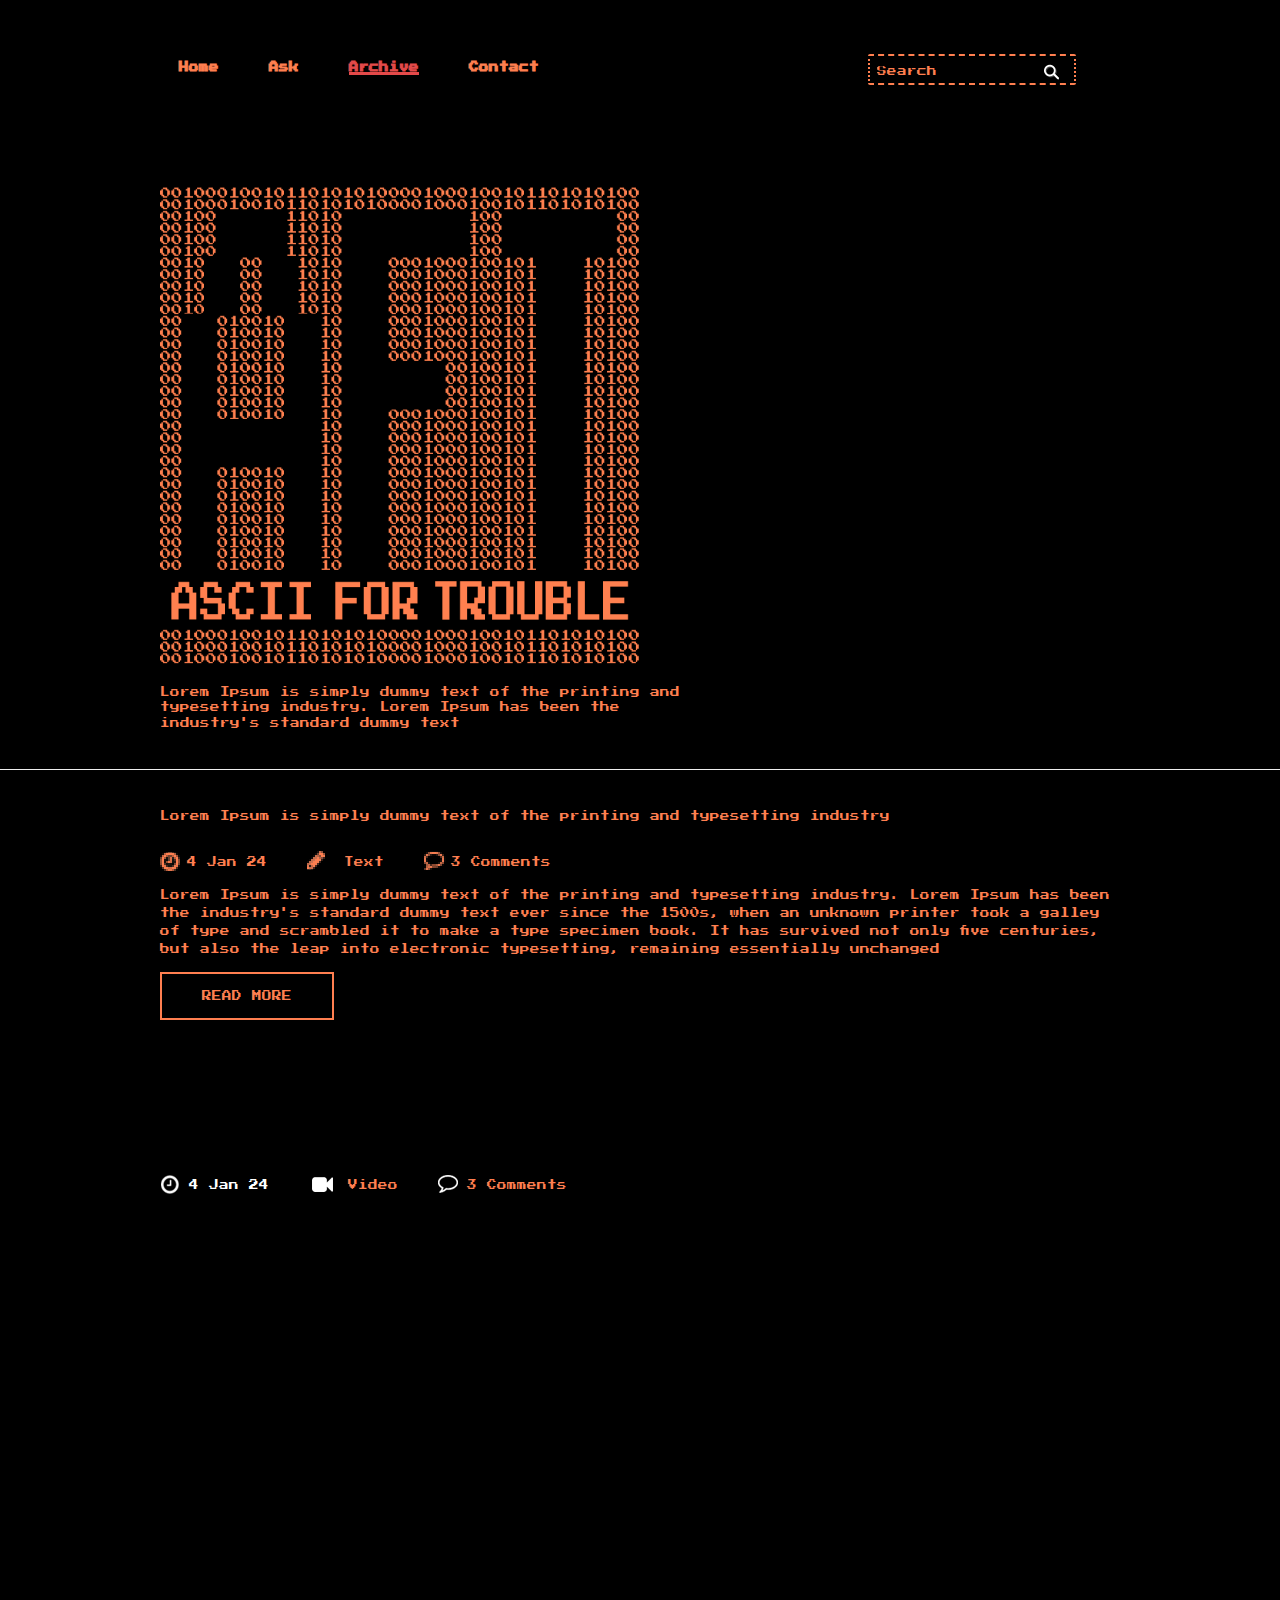
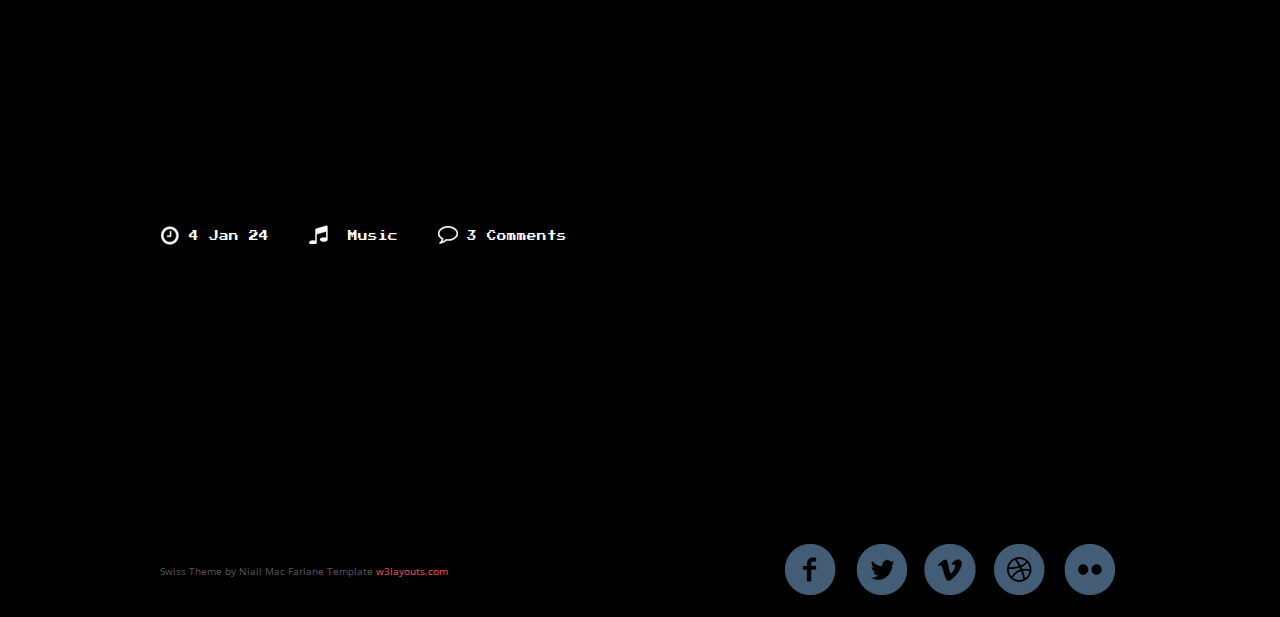
<file: archive.html>
<!--
Author: W3layouts
Author URL: http://w3layouts.com
License: Creative Commons Attribution 3.0 Unported
License URL: http://creativecommons.org/licenses/by/3.0/
-->
<!DOCTYPE HTML>
<html>
<head>
<title>The Swiss Website Template | Home :: w3layouts</title>
<link href="css/style.css" rel="stylesheet" type="text/css" media="all" />
<link href='http://fonts.googleapis.com/css?family=Open+Sans' rel='stylesheet' type='text/css'>
<meta http-equiv="Content-Type" content="text/html; charset=utf-8" />
<meta name="viewport" content="width=device-width, initial-scale=1, maximum-scale=1">
</head>
<body>
<!---start header--->
<div class="header-bg">
<div class="wrap">
<div class="header">
    <div class="nav">
        <ul>
            <li class="a"><a href="index.html">Home</a> </li>
            <li><a href="ask.html">Ask</a></li>
            <li><a class="active" href="archive.html">Archive</a>  </li>
            <li><a href="contact.html">Contact</a> </li>
            
        </ul>
     </div>
     <div class="search">   
        <input type="text" name="s" class="textbox" value="Search" onfocus="this.value = '';" onblur="if (this.value == '') {this.value = 'Search';}">
        <input type="submit" value="Subscribe" id="submit" name="submit">
        <div id="response"> </div>
     </div>
    <div class="clear"> </div>
</div>
</div>
</div>
<!---end_header--->
<div class="wrap">
  <div class="logo">
      <a href="index.html"><img src="images/logo.png" alt=""></a>
    </div>
  <div class="grid">
        <p>Lorem Ipsum is simply dummy text of the printing and typesetting industry. Lorem Ipsum has been the industry's standard dummy text</p>
  </div>          
    <div class="clear"> </div>
    </div>
     <!--start-grids-->
      <div class="top-bg1">
      <div class="wrap">
        <div class="top-cont">
              <h2>Lorem Ipsum is simply dummy text of the printing and typesetting industry</h2>
             <div class="f_nav1">
            <ul>
              <li ><p> <i class="icon1"> </i><span>4 Jan 24</span></p></li>
              <li ><a href="#"> <i class="icon2"> </i> <span>Text</span></a></li>
                <li ><a href="#"> <i class="icon3"> </i><span>3 Comments</span></a></li>
            </ul>
            <div class="clear"></div>
           </div>         
              <p>Lorem Ipsum is simply dummy text of the printing and typesetting industry. Lorem Ipsum has been the industry's standard dummy text ever since the 1500s, when an unknown printer took a galley of type and scrambled it to make a type specimen book. It has survived not only five centuries, but also the leap into electronic typesetting, remaining essentially unchanged</p>
            <h6><a href="#">READ MORE</a></h6>
        </div>
     </div>
    </div>
     
     <div class="bottom-bg"> 
     <div class="wrap">
       <div class="bottom-cont">
            <div class="f_nav3">
            <ul>
              <li ><p> <i class="icon1"> </i><span>4 Jan 24</span></p></li>
              <li ><a href="#"> <i class="icon2"> </i> <span>Video</span></a></li>
                <li ><a href="#"> <i class="icon3"> </i><span>3 Comments</span></a></li>
            </ul>
            <div class="clear"></div>
           </div> 
             <iframe src="//player.vimeo.com/video/83907617?title=0&amp;byline=0&amp;portrait=0&amp;badge=0" width="950" height="475" frameborder="0" webkitallowfullscreen mozallowfullscreen allowfullscreen></iframe>
       </div>
    </div>
    </div>
     <div class="footer-middle-bg">
     <div class="wrap">
        <div class="footer-middle">
          <div class="f_nav5">
            <ul>
              <li ><p> <i class="icon1"> </i><span>4 Jan 24</span></p></li>
              <li ><a href="#"> <i class="icon2"> </i> <span>Music</span></a></li>
                <li ><a href="#"> <i class="icon3"> </i><span>3 Comments</span></a></li>
            </ul>
            <div class="clear"></div>
           </div> 
          <iframe src="//player.vimeo.com/video/24894937" width="950" height="180" frameborder="0" webkitallowfullscreen mozallowfullscreen allowfullscreen></iframe>
      </div>
    </div>
    </div>
    <!--footer-bottom-->
<div class="footer-bottom">
    <div class="wrap">
        <div class="copy-right">
			<p>Swiss Theme by Niall Mac Farlane Template <a href="http://w3layouts.com/">  w3layouts.com</a></p>
		</div>
	   <div class="social-icons">
	            <ul>
		            <li class="icon1"><a href="#" target="_blank"> </a></li>
		            <li class="icon2"><a href="#" target="_blank"> </a></li>
		            <li class="icon3"><a href="#" target="_blank"> </a></li>
		            <li class="icon4"><a href="#" target="_blank"> </a></li>
		            <li class="icon5"><a href="#" target="_blank"> </a></li>
		            <div class="clear"></div>
	         	</ul>
	    </div>
   </div>
      <div class="clear"> </div>
</div>
</body>
</html>
</file>
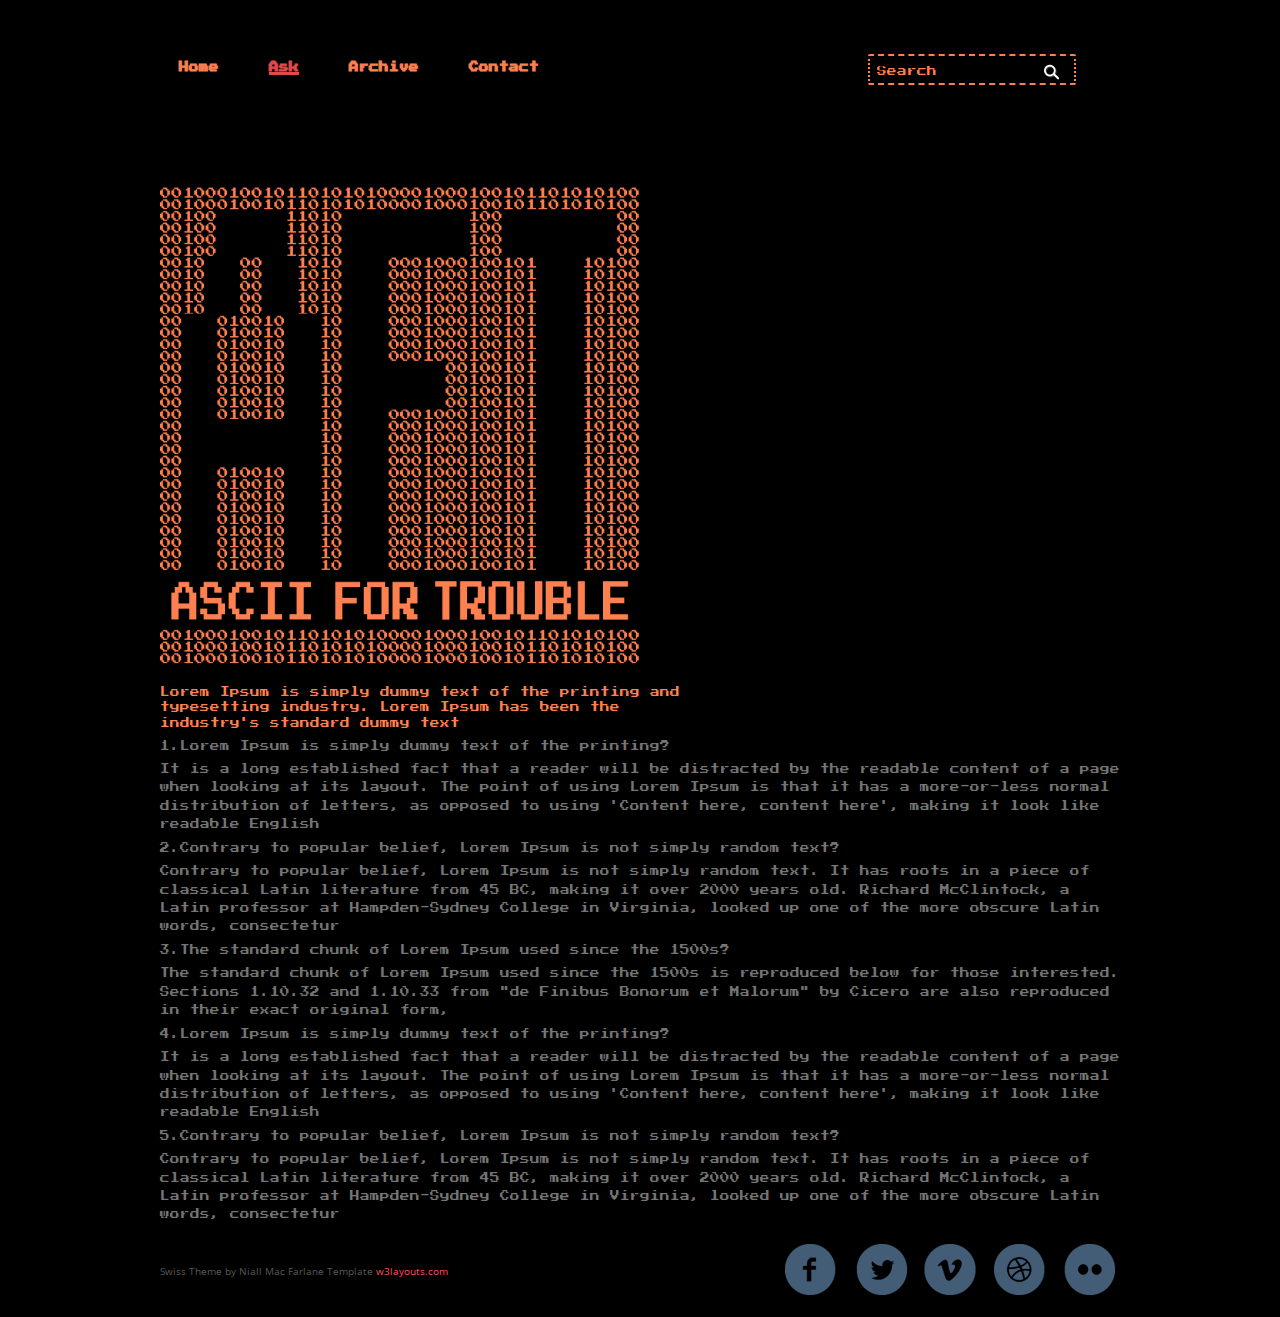
<file: ask.html>
<!--
Author: W3layouts
Author URL: http://w3layouts.com
License: Creative Commons Attribution 3.0 Unported
License URL: http://creativecommons.org/licenses/by/3.0/
-->
<!DOCTYPE HTML>
<html>
<head>
<title>The Swiss Website Template | Home :: w3layouts</title>
<link href="css/style.css" rel="stylesheet" type="text/css" media="all" />
<link href='http://fonts.googleapis.com/css?family=Open+Sans' rel='stylesheet' type='text/css'>
<meta http-equiv="Content-Type" content="text/html; charset=utf-8" />
<meta name="viewport" content="width=device-width, initial-scale=1, maximum-scale=1">
</head>
<body>
<!---start header--->
<div class="header-bg">
<div class="wrap">
<div class="header">
		<div class="nav">
				<ul>
						<li class="a"><a href="index.html">Home</a> </li>
						<li><a class="active" href="ask.html">Ask</a></li>
						<li><a href="archive.html">Archive</a>  </li>
						<li><a href="contact.html">Contact</a> </li>
						
				</ul>
		 </div>
		 <div class="search">	  
				<input type="text" name="s" class="textbox" value="Search" onfocus="this.value = '';" onblur="if (this.value == '') {this.value = 'Search';}">
				<input type="submit" value="Subscribe" id="submit" name="submit">
				<div id="response"> </div>
		 </div>
		<div class="clear"> </div>
</div>
</div>
</div>
<!---end_header--->
<div class="wrap">
	<div class="logo">
      <a href="index.html"><img src="images/logo.png" alt=""></a>
    </div>
	<div class="grid">
        <p>Lorem Ipsum is simply dummy text of the printing and typesetting industry. Lorem Ipsum has been the industry's standard dummy text</p>
	</div>	        
	  <div class="clear"> </div>
	  </div>
 	   <!--start-grids-->
 	   <div class="wrap">
	 	   <div class="ask">
		 	   <h2>1.Lorem Ipsum is simply dummy text of the printing?</h2>
		 	   <p>It is a long established fact that a reader will be distracted by the readable content of a page when looking at its layout. The point of using Lorem Ipsum is that it has a more-or-less normal distribution of letters, as opposed to using 'Content here, content here', making it look like readable English</p>
		 	  <h2>2.Contrary to popular belief, Lorem Ipsum is not simply random text?</h2>
		 	   <p>Contrary to popular belief, Lorem Ipsum is not simply random text. It has roots in a piece of classical Latin literature from 45 BC, making it over 2000 years old. Richard McClintock, a Latin professor at Hampden-Sydney College in Virginia, looked up one of the more obscure Latin words, consectetur</p>
		 	  <h2>3.The standard chunk of Lorem Ipsum used since the 1500s?</h2>
		 	   <p>The standard chunk of Lorem Ipsum used since the 1500s is reproduced below for those interested. Sections 1.10.32 and 1.10.33 from "de Finibus Bonorum et Malorum" by Cicero are also reproduced in their exact original form,</p>
	 		  <h2>4.Lorem Ipsum is simply dummy text of the printing?</h2>
		 	   <p>It is a long established fact that a reader will be distracted by the readable content of a page when looking at its layout. The point of using Lorem Ipsum is that it has a more-or-less normal distribution of letters, as opposed to using 'Content here, content here', making it look like readable English</p>
		 	  <h2>5.Contrary to popular belief, Lorem Ipsum is not simply random text?</h2>
		 	   <p>Contrary to popular belief, Lorem Ipsum is not simply random text. It has roots in a piece of classical Latin literature from 45 BC, making it over 2000 years old. Richard McClintock, a Latin professor at Hampden-Sydney College in Virginia, looked up one of the more obscure Latin words, consectetur</p>
	 	  </div>
 	   </div>
 <!--footer-bottom-->	  
<div class="footer-bottom">
	  <div class="wrap">
	    <div class="copy-right">
			<p>Swiss Theme by Niall Mac Farlane Template <a href="http://w3layouts.com/">  w3layouts.com</a></p>
	    </div> 
	    <div class="social-icons">
	   		  	<ul>
		 			  <li class="icon1"><a href="#" target="_blank"> </a></li>
				      <li class="icon2"><a href="#" target="_blank"> </a></li>
				      <li class="icon3"><a href="#" target="_blank"> </a></li>
				      <li class="icon4"><a href="#" target="_blank"> </a></li>
				      <li class="icon5"><a href="#" target="_blank"> </a></li>
				      <div class="clear"></div>
		     	</ul>
		</div>
      		</div>
      		  <div class="clear"> </div>
</div>
</body>
</html>
</file>
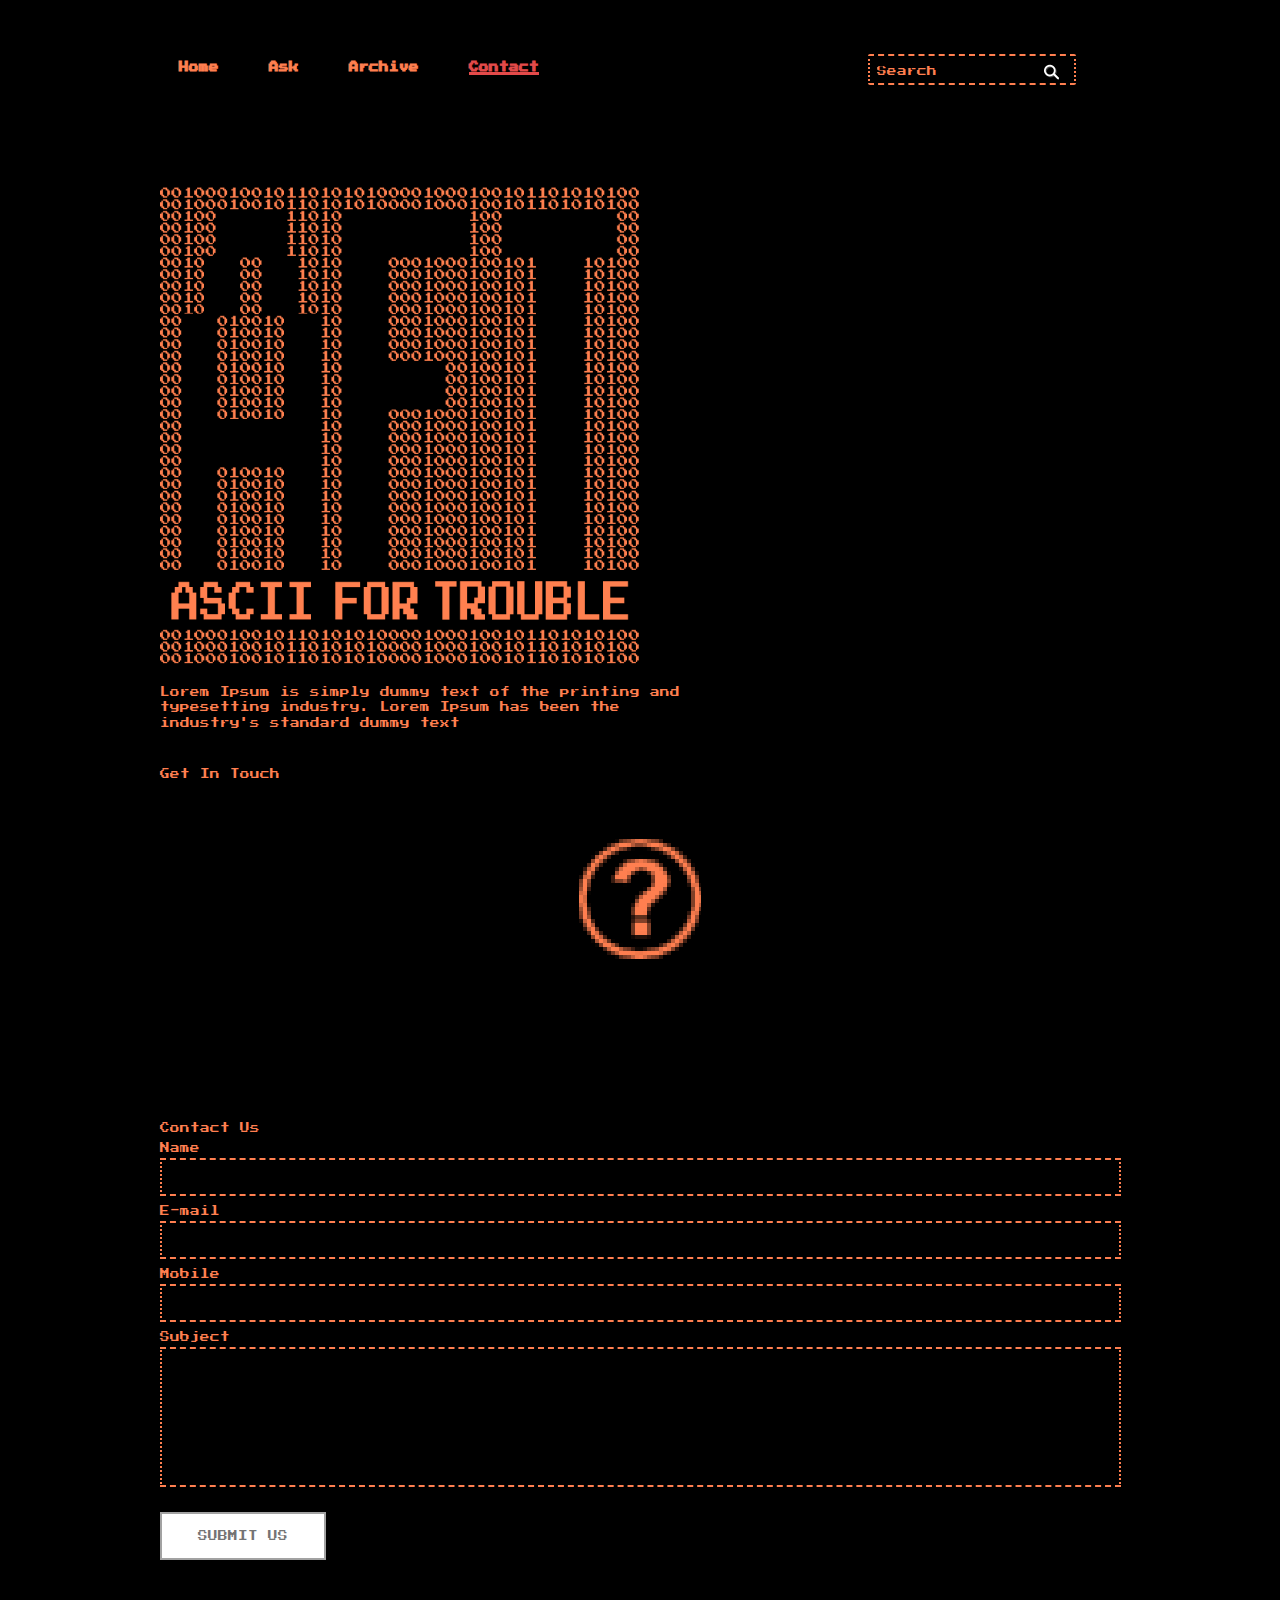
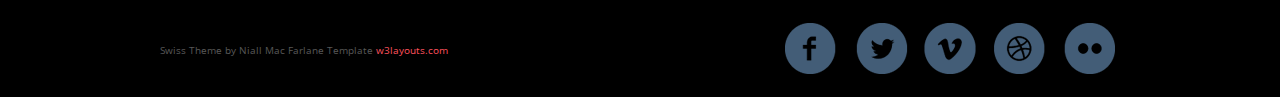
<file: contact.html>
<!--
Author: W3layouts
Author URL: http://w3layouts.com
License: Creative Commons Attribution 3.0 Unported
License URL: http://creativecommons.org/licenses/by/3.0/
-->
<!DOCTYPE HTML>
<html>
<head>
<title>ascii for trouble | Contact</title>
<link href="css/style.css" rel="stylesheet" type="text/css" media="all" />
<link href='http://fonts.googleapis.com/css?family=Open+Sans' rel='stylesheet' type='text/css'>
<meta http-equiv="Content-Type" content="text/html; charset=utf-8" />
<meta name="viewport" content="width=device-width, initial-scale=1, maximum-scale=1">
</head>
<body>
<!---start header--->
<div class="header-bg">
<div class="wrap">
<div class="header">
    <div class="nav">
        <ul>
            <li class="a"><a href="index.html">Home</a> </li>
            <li><a href="ask.html">Ask</a></li>
            <li><a href="archive.html">Archive</a>  </li>
            <li><a class="active" href="contact.html">Contact</a> </li>
            
        </ul>
     </div>
     <div class="search">   
       <input type="text" name="s" class="textbox" value="Search" onfocus="this.value = '';" onblur="if (this.value == '') {this.value = 'Search';}">
        <input type="submit" value="Subscribe" id="submit" name="submit">
        <div id="response"> </div>
     </div>
    <div class="clear"> </div>
</div>
</div>
</div>
<!---end_header--->
<div class="wrap">
    <div class="logo">
        <a href="index.html"><img src="images/logo.png" alt=""></a>
    </div>
    <div class="grid">
        <p>Lorem Ipsum is simply dummy text of the printing and typesetting industry. Lorem Ipsum has been the industry's standard dummy text</p>
    </div>          
    <div class="clear"> </div>
</div>
    <!--main-->
   <div class="main_bg">
<div class="wrap">
<div class="main">
	<div class="contact">				
		<div class="contact_info">
			<h2 class="style">get in touch</h2>
                <div class="map">
                    <img src="images/where.png" style="position: absolute; margin: auto; left: 0; right: 0;">
                        <iframe width="100%" height="300" frameborder="0" scrolling="no" marginheight="0" marginwidth="0" src="https://www.google.com/maps/embed?pb=!1m10!1m8!1m3!1d26608478.796035457!2d-103.42767329728416!3d35.50167386239598!3m2!1i1024!2i768!4f13.1!5e0!3m2!1sen!2sus!4v1523554700879?key=AIzaSyARKv0dRe2zKa5zReUG-tJkkZeZz3SL0Xk" width="600" height="300" frameborder="0" allowfullscreen></iframe>
                    </img>
                   
                </div>
        </div>
            <div class="contact-form">
                <div class="content">
                    <h2 class="style">Contact Us</h2>
                </div>
					<form method="post" action="contact-post.html">
                        <div>
						    <span><label>Name</label></span>
						    <span><input name="userName" type="text" class="textbox"></span>
						</div>
						<div>
                            <span><label>E-mail</label></span>
						    <span><input name="userEmail" type="text" class="textbox"></span>
						</div>
						<div>
						     	<span><label>Mobile</label></span>
						    	<span><input name="userPhone" type="text" class="textbox"></span>
						    </div>
						    <div>
						    	<span><label>Subject</label></span>
						    	<span><textarea name="userMsg"> </textarea></span>
						    </div>
						   <div>
						   		<span><input type="submit" class="" value="Submit us"></span>
						  </div>
					    </form>
				    </div>
  				<div class="clear"> </div>		
			  </div>
		</div>
    </div>
</div>
   <!--footer-->
<div class="footer-bottom">
    <div class="wrap">
       <div class="copy-right">
			<p>Swiss Theme by Niall Mac Farlane Template <a href="http://w3layouts.com/">  w3layouts.com</a></p>
	   </div> 
	   <div class="social-icons">
	            <ul>
		            <li class="icon1"><a href="#" target="_blank"> </a></li>
		            <li class="icon2"><a href="#" target="_blank"> </a></li>
		            <li class="icon3"><a href="#" target="_blank"> </a></li>
		            <li class="icon4"><a href="#" target="_blank"> </a></li>
		            <li class="icon5"><a href="#" target="_blank"> </a></li>
		            <div class="clear"></div>
	         	</ul>
	    </div>
          </div>
            <div class="clear"> </div>
</div>
</body>
</html>
</file>
<file: css/style.css>
/*
Author: W3layout
Author URL: http://w3layouts.com
License: Creative Commons Attribution 3.0 Unported
License URL: http://creativecommons.org/licenses/by/3.0/
*/
 /* reset */
@font-face {
    font-family: PressStart2P;
    src: url(./fonts/PressStart2P-Regular.ttf);
} 
 
html,body,div,span,applet,object,iframe,h1,h2,h3,h4,h5,h6,p,blockquote,pre,a,abbr,acronym,address,big,cite,code,del,dfn,em,img,ins,kbd,q,s,samp,small,strike,strong,sub,sup,tt,var,b,u,i,dl,dt,dd,ol,nav ul,nav li,fieldset,form,label,legend,table,caption,tbody,tfoot,thead,tr,th,td,article,aside,canvas,details,embed,figure,figcaption,footer,header,hgroup,menu,nav,output,ruby,section,summary,time,mark,audio,video{margin:0;padding:0;border:0;font-size:100%;font:inherit;vertical-align:baseline;}
article, aside, details, figcaption, figure,footer, header, hgroup, menu, nav, section {display: block;}
ol,ul{list-style:none;margin:0;padding:0;}
blockquote,q{quotes:none;}
blockquote:before,blockquote:after,q:before,q:after{content:'';content:none;}
table{border-collapse:collapse;border-spacing:0;}
/* start editing from here */
a{text-decoration:none;}
.txt-rt{text-align:right;}/* text align right */
.txt-lt{text-align:left;}/* text align left */
.txt-center{text-align:center;}/* text align center */
.float-rt{float:right;}/* float right */
.float-lt{float:left;}/* float left */
.clear{clear:both;}/* clear float */
.pos-relative{position:relative;}/* Position Relative */
.pos-absolute{position:absolute;}/* Position Absolute */
.vertical-base{	vertical-align:baseline;}/* vertical align baseline */
.vertical-top{	vertical-align:top;}/* vertical align top */
.underline{	padding-bottom:5px;	border-bottom: 1px solid #E44A4A; margin:0 0 20px 0;}/* Add 5px bottom padding and a underline */
nav.vertical ul li{	display:block;}/* vertical menu */
nav.horizontal ul li{	display: inline-block;}/* horizontal menu */
img{
    max-width:50%;
}
/*end reset*/
body{
	font-family: 'PressStart2P';
	font-size:60%;
    background: #000000;
}
.wrap{
	width: 60%;
	margin: 0 auto;
    background: #000000;
}
.header-bg{
	background:#000000;
/* 	border-top:10px solid #E44A4A; */
}
.header{
	padding: 2%;
}
/*---start-nav---*/
.nav{
	float: left;
}
.nav ul li
{
	float:left;
	padding: 43px 25px;
}
.nav ul li.a
{
	float:left;
	padding: 43px 25px 43px 0px;
}
.nav ul li a
{
	font-size: 1em;
	color: #FF7F50;
	-webkit-text-stroke:1px;
	display: block;
	-webkit-transition: 0.5s linear;
	-moz-transition: 0.5s linear;
	-ms-transition: 0.5s linear;
	-o-transition: 0.5s linear;
	transition: 0.5s linear;
}
.nav ul li a:hover
{
	color:#717171;
}
.nav ul li a.active{
	border-bottom: 3px solid #E44A4A;	
	color:#E44A4A;
}
/*---end_nav---*/
.search {
	background: #000000;
	border: 2px #FF7F50;
    border-style: dashed dotted dashed dotted;
	/* position: relative; */
	float: right;
	border-radius: 2px;
	-webkit-border-radius: 2px;
	-moz-border-radius: 2px;
	-o-border-radius: 2px;
	margin: 35px 25px 43px 0px;
}
.search input[type="text"] {
	border: none;
	outline: none;
	background: none;
	font-size: 1em;
	font-family: 'PressStart2P';
	color:#FF7F50;
	width:150px;
	padding:7px;
	-webkit-apperance:none;
	margin:0;
	-webkit-transition: all 0.5s ease-out;
	-moz-transition: all 0.5s ease-out;
	-ms-transition: all 0.5s ease-out;
	-o-transition: all 0.5s ease-out;
}
.search input[type="text"]:focus{
	color:#FFF;
	width:200px;
}
.search input[type="submit"] {
	border: none;
	text-indent: -9999px;
	outline:none;
	cursor: pointer;
	background: url("../images/download.png") no-repeat 0px 8px; 
	width:30px;
	height:25px;
	padding:8px;
}	

.search input[type="submit"]:hover {
}
.search input[type="submit"]:active {
	position:relative;
}
/* start f_nav1 */
.f_nav1{
	margin-top: 2%;
}
.f_nav1 li{
	display: inline-block;
    color: #FF7F50;
}

.f_nav1 li p{
	display:block;
	color: #FF7F50;
	font-size: 1em;
	text-transform:capitalize;
	margin-right: 30PX;
}
.f_nav1 li p > i{
	width: 19px;
	height: 19px;
	display:inline-block;
	background: url(../images/clock.png) no-repeat;
	vertical-align: middle;
	transition: none;
	margin: 0 auto;
	color: #333;
	padding-left:4px;
	margin-bottom: 4px;
}
.f_nav1 li p:hover > i{
	background:url(../images/clock.png) no-repeat;	
}
.f_nav1 li p span{
	padding-left:4px;
}
.f_nav1 li a{
	display:block;
	color:#FF7F50;
	font-size: 1em;
	text-transform:capitalize;
	margin-right: 30PX;
}
.f_nav1 li a > i{
	width: 19px;
	height: 19px;
	display:inline-block;
	background: url(../images/clock.png) no-repeat;
	vertical-align: middle;
	transition: none;
	margin: 0 auto;
	color: #333;
	padding-left:4px;
	margin-bottom: 6px;
}
.f_nav1 li a:hover > i{
	background:url(../images/clock.png) no-repeat;	
}
.f_nav1 li.active a{
	background: #ffffff;
	color: #8F33C4;
}
.f_nav1 a:hover{
	 color: #8F33C4;
}
.f_nav1 li a span{
	padding-left:4px;
}
.f_nav1 li a:hover{
	color: #E44A4A;
}
.f_nav1 li p > i.icon1{
	background-position:0px -21px;
}

.f_nav1 li a > i.icon2{
	background-position: -44px -20px;
}
.f_nav1 li a:hover > i.icon2{
	background-position:-44px -1px;
}
.f_nav1 li a > i.icon3 {
	background-position: -78px -21px;
}
.f_nav1 li a:hover > i.icon3{
	background-position:-78px 0px;
}
/* start f_nav2 */
.f_nav2{
	margin-top: 1%;
}
.f_nav2 li{
	display: inline-block;
}

.f_nav2 li.p span{
	display: inline-block;
	display:block;
	color:#333;
	font-size: 1em;
	text-transform:capitalize;
	margin-right: 30PX;
}
.f_nav2 li p{
	display:block;
	color:#fff;
	font-size: 1em;
	text-transform:capitalize;
	margin-right: 30PX;
}
.f_nav2 li p > i{
	width: 19px;
	height: 19px;
	display:inline-block;
	background: url(../images/quote.png) no-repeat;
	vertical-align: middle;
	transition: none;
	margin: 0 auto;
	color: #333;
	padding-left:10px;
	margin-bottom: 4px;	
}

.f_nav2 li.a span{
	display: inline-block;
	display:block;
	color:#333;
	font-size: 1em;
	text-transform:capitalize;
	margin-right: 30PX;
}
.f_nav2 li a{
	display:block;
	color:#FF7F50;
	font-size: 1em;
	text-transform:capitalize;
	margin-right: 30PX;
}
.f_nav2 li a > i{
	width: 19px;
	height: 19px;
	display:inline-block;
	background: url(../images/quote.png) no-repeat;
	vertical-align: middle;
	transition: none;
	margin: 0 auto;
	color: #333;
	padding-left:10px;
	margin-bottom: 6px;	
}
.f_nav2 li a:hover > i{
	background:url(../images/quote.png) no-repeat;	
}
.f_nav2 li.active a{
	background: #ffffff;
	color: #8F33C4;
}
.f_nav2 a.a:hover{
	 color: #fff;
}
.f_nav2 a:hover{
	 color: #8F33C4;
}
.f_nav2 li a{

}
.f_nav2 li a:hover{
	color: #7A3737;
}
.f_nav2 li p > i.icon1{
	background-position:0px -21px;
}
.f_nav2 li a > i.icon2{
	background-position: -38px -20px;
}
.f_nav2 li a:hover > i.icon2{
	background-position:-38px 0px;
}
.f_nav2 li a > i.icon3 {
	background-position: -79px -21px;
}
.f_nav2 li a:hover > i.icon3{
	background-position:-79px 0px;
}
/* start f_nav3 */
.f_nav3{
	margin-top: 1%;
	margin-bottom: 2.8%;
}
.f_nav3 li{
	display: inline-block;
}

.f_nav3 li p{
	display:block;
	color:#fff;
	font-size: 1em;
	text-transform:capitalize;
	margin-right: 30PX;	
	 color: #fff;
}
.f_nav3 li p > i{
	width: 19px;
	height: 19px;
	display:inline-block;
	background: url(../images/video.png) no-repeat;
	vertical-align: middle;
	transition: none;
	margin: 0 auto;
	color: #333;
	padding-left:10px;
	margin-bottom: 4px;
}

.f_nav3 li a{
	display:block;
	color:#FF7F50;
	font-size: 1em;
	text-transform:capitalize;
	margin-right: 30PX;	
}
.f_nav3 a.a:hover{
	 color: #fff;
}
.f_nav3 li a > i{
	width: 19px;
	height: 19px;
	display:inline-block;
	background: url(../images/video.png) no-repeat;
	vertical-align: middle;
	transition: none;
	margin: 0 auto;
	color: #333;
	padding-left:10px;
	margin-bottom: 6px;
}
.f_nav3 li a:hover > i{
	background:url(../images/video.png) no-repeat;	
}
.f_nav3 li.active a{
	background: #ffffff;
	color: #E44A4A;
}
.f_nav3 li a:hover{
	color:#E44A4A;
}
.f_nav3 li p > i.icon1{
	background-position:0px -21px;
}
.f_nav3 li a > i.icon2{
	background-position: -34px -20px;
}
.f_nav3 li a:hover > i.icon2{
	background-position:-34px 1px;
}
.f_nav3 li a > i.icon3 {
	background-position: -79px -21px;
}
.f_nav3 li a:hover > i.icon3{
	background-position:-79px 0px;
}
/* start f_nav4 */
.f_nav4{
	margin-top: 1%;
	margin-bottom: 2.8%;
}
.f_nav4 li{
	display: inline-block;
}
.f_nav4 li p{
	display:block;
	color:#777;
	font-size: 1em;
	text-transform:capitalize;
	margin-right: 30PX;	
}
.f_nav4 li p > i{
	width: 19px;
	height: 19px;
	display:inline-block;
	background: url(../images/image.png) no-repeat;
	vertical-align: middle;
	transition: none;
	margin: 0 auto;
	color: #333;
	padding-left:10px;
	margin-bottom: 4px;
}
.f_nav4 li a{
	display:block;
	color:#777;
	font-size: 1em;
	text-transform:capitalize;
	margin-right: 30PX;	
}
.f_nav4 a.a:hover{
	 color: #777;
}
.f_nav4 li a > i{
	width: 19px;
	height: 19px;
	display:inline-block;
	background: url(../images/image.png) no-repeat;
	vertical-align: middle;
	transition: none;
	margin: 0 auto;
	color: #333;
	padding-left:10px;
	margin-bottom: 6px;
}
.f_nav4 li a:hover > i{
	background:url(../images/image.png) no-repeat;	
}
.f_nav4 li.active a{
	background: #ffffff;
	color: #E44A4A;
}
.f_nav4 li a:hover{
	color:#B81B1B;
}
.f_nav4 li p > i.icon1{
	background-position:0px -21px;
}
.f_nav4 li a > i.icon2{
	background-position: -35px -20px;
}
.f_nav4 li a:hover > i.icon2{
	background-position:-35px 0px;
}
.f_nav4 li a > i.icon3 {
	background-position: -79px -21px;
}
.f_nav4 li a:hover > i.icon3{
	background-position:-79px 0px;
}
/* start f_nav5 */
.f_nav5{
	margin-top: 1%;
	margin-bottom: 2.8%;
}
.f_nav5 li{
	display: inline-block;
}
.f_nav5 li p{
	display:block;
	color:#fff;
	font-size: 1em;
	text-transform:capitalize;
	margin-right: 30PX;	
}
.f_nav5 li p > i{
	width: 19px;
	height: 19px;
	display:inline-block;
	background: url(../images/music.png) no-repeat;
	vertical-align: middle;
	transition: none;
	margin: 0 auto;
	color: #333;
	padding-left:10px;
	margin-bottom: 4px;
}
.f_nav5 li a{
	display:block;
	color:#fff;
	font-size: 1em;
	text-transform:capitalize;
	margin-right: 30PX;	
}
.f_nav5 a.a:hover{
	 color: #fff;
}
.f_nav5 li a > i{
	width: 19px;
	height: 19px;
	display:inline-block;
	background: url(../images/music.png) no-repeat;
	vertical-align: middle;
	transition: none;
	margin: 0 auto;
	color: #333;
	padding-left:10px;
	margin-bottom: 6px;
}
.f_nav5 li a:hover > i{
	background:url(../images/music.png) no-repeat;	
}
.f_nav5 li.active a{
	background: #ffffff;
	color: #8F33C4;
}
.f_nav5 a:hover{
	 color: #8F33C4;
}
.f_nav5 li a{
}
.f_nav5 li a:hover{
	color: #7A3737;
}
.f_nav5 li p > i.icon1{
	background-position:0px -21px;
}
.f_nav5 li a > i.icon2{
	background-position: -38px -20px;
}
.f_nav5 li a:hover > i.icon2{
	background-position:-38px 0px;
}
.f_nav5 li a > i.icon3 {
	background-position: -79px -21px;
}
.f_nav5 li a:hover > i.icon3{
	background-position:-79px 0px;
}
/*---end-form---*/
.grid{
	width: 55%;
}
.grid p{
	color:#FF7F50;
	line-height: 1.6em;
	font-size: 1em;
}
.logo{
	padding:4em 0 2em;
}
.banner {
	margin-top: 5em;
}
.flex-caption {
	font-size: 13px;
	line-height: 17px;
}
.flex-caption {
	top:60%;
}
.flex-caption {
	margin: 0px auto;
	position: absolute;
	color: #FFF;
	line-height: 20px;
	z-index: 100;
	text-align: center;
	left: 28%;
	top: 81%;
	width: 40%;
}
.flex-caption p {
	font-size: 1em;
	line-height: 1.4em;
	color: #FFF;
	text-shadow: 0 1px rgba(0, 0, 0, 0.41);
	text-align: center;
	padding-top: 1.5em;
}
.flex-caption p a {
	color: #fff;
	padding: 12px 54px;
	border: 2px solid #fff;
	 -webkit-transition: all 0.5s ease-out;
	-moz-transition: all 0.5s ease-out;
	-ms-transition: all 0.5s ease-out;
	-o-transition: all 0.5s ease-out;
	transition: all 0.5s ease-out;
}
.flex-caption p a:hover{
	border:3px solid #E44A4A;
	color:#E44A4A;
} 
/*start-grid1*/
.top-bg1 {
	background: #000000;
	border-top: 1px solid #eee;
	margin-top: 3%;
}
.top-bg{
	background:#000000;
}
.top-cont {
	padding: 4% 0 10%;
}
.top-cont h2{
	font-size: 1em;
	color: #FF7F50;
	text-shadow: 0 1px rgba(0, 0, 0, 0.41);
	text-align: left;
    line-height: 1.5em;
}
.top-cont p{
	font-size: 1em;
	color: #FF7F50;
	text-align: left;
	padding-top: 1em;
	line-height: 1.9em;
}
.top-cont h6{
	font-size: 1em;
	color: #FF7F50;
	text-align: left;
	padding-top: 3.4em;
}
.top-cont h6 a{
	padding: 17px 40px;
	border:2px solid #FF7F50;
	color:#FF7F50;
	 -webkit-transition: all 0.5s ease-out;
	-moz-transition: all 0.5s ease-out;
	-ms-transition: all 0.5s ease-out;
	-o-transition: all 0.5s ease-out;
	transition: all 0.5s ease-out;
}
.top-cont h6 a:hover{
	border:2px solid #E44A4A;
	color:#E44A4A;
}
/*start-grid2*/
.middle-bg{
	background: #000000;
}
.middle-cont {
	padding: 7% 0;
}
.middle-cont p{
	font-size: 1em;
	color: #FF7F50;
	text-align: left;
	padding-top: 0.6em;
	line-height: 1.9em;
	font-style: regular;
}
.middle-cont h6{
	font-size: 1em;
	color: #FF7F50;
	text-align: left;
	padding-top: 1.4em;
}
.middle-cont h6 a{
	color:#FF7F50;
	 -webkit-transition: all 0.5s ease-out;
	-moz-transition: all 0.5s ease-out;
	-ms-transition: all 0.5s ease-out;
	-o-transition: all 0.5s ease-out;
	transition: all 0.5s ease-out;
    padding: 0.5em;
    border:2px solid #FF7F50;
}
.middle-cont h6 a:hover{
	color:#E44A4A;
}
/*start-grid3*/
.bottom-bg{
	background: #000000;	
}
.bottom-cont {
	padding: 7% 0;
    color: #FF7F50;
}
/*start-grid4*/
.footer-top-bg{
	background:#000000;
}
.footer-top {
	padding: 7% 0;
    color: #FF7F50;
}
/*start-grid2*/
.footer-middle-bg{
	background: #000000;
}
.footer-middle {
	padding: 3% 0 7%;
}
.footer-middle p{
	font-size: 1em;
	color: #fff;
	text-align: left;
	padding-top: 2em;
	line-height: 1.9em;
}
.footer-middle h6{
	font-size: 1em;
	color: #fff;
	text-align: left;
	padding-top: 2.4em;
}
.footer-middle h6 a{
	color:#fff;
	 -webkit-transition: all 0.5s ease-out;
	-moz-transition: all 0.5s ease-out;
	-ms-transition: all 0.5s ease-out;
	-o-transition: all 0.5s ease-out;
	transition: all 0.5s ease-out;
}
.footer-middle h6 a:hover{
	color:#BBBBBB;
}
.footer-bg{
	background:#000000;
}
.social-icons {
	float:right;
}
.social-icons li {
	display:inline-block;
	width: 55px;
	height: 55px;
	cursor:pointer;
	margin-right: 4px;
	
}
.social-icons li.icon2 {
	background: url(../images/soc_icons.png) no-repeat -65px 0px;
}
.social-icons li.icon2:hover {
	background: url(../images/soc_icons.png) no-repeat -65px -59px;
}
.social-icons li.icon3 {
	background: url(../images/soc_icons.png) no-repeat -135px 0px;
}
.social-icons li.icon3:hover {
	background: url(../images/soc_icons.png) no-repeat -135px  -59px;
}
.social-icons li.icon4 {
	background: url(../images/soc_icons.png) no-repeat -203px 0px;
}
.social-icons li.icon4:hover {
	background: url(../images/soc_icons.png) no-repeat -203px -59px;
}
.social-icons li.icon1 {
	background:url(../images/soc_icons.png) no-repeat 0px  0px;
}
.social-icons li.icon1:hover {
	background: url(../images/soc_icons.png) no-repeat 0px -59px;
}
.social-icons li.icon5 {
	background: url(../images/soc_icons.png) no-repeat -270px 0px;
}
.social-icons li.icon5:hover {
	background: url(../images/soc_icons.png) no-repeat -270px -59px;
}
.footer-bottom {
	padding: 2em 0;
}
.copy-right p
{
	font-family: 'Open Sans', sans-serif;
	font-size:1em;
	float:left;
	padding-top:2.3%;
	color:#585858;

}
.copy-right p a
{
	color:#fc515c;
	 -webkit-transition: all 0.5s ease-out;
	-moz-transition: all 0.5s ease-out;
	-ms-transition: all 0.5s ease-out;
	-o-transition: all 0.5s ease-out;
	transition: all 0.5s ease-out;
}
.copy-right p a:hover
{
	color: #585858;
}
.slider {
	margin-top: 5em;
	margin-bottom: -3em;
}
/***Contact*/
.contact{
	padding:4% 0%;
}
.map{
	margin: 2% 0;
}
.col{
	display: block;
}
.contact-form{
	position:relative;
}
.contact-form div{
	padding:5px 0;
}
.contact-form span label{
	color: #FF7F50;
	display: block;
	font-size: 1em;
	padding-bottom: 5px;
}
.contact-form input[type="text"], .contact-form textarea {
	font-family: 'Open Sans', sans-serif;
	background: #000000;
	border: 2px #FF7F50;
    border-style: dashed dotted dashed dotted;
	color: rgba(85, 81, 81, 0.84);
	padding: 8px;
	display: block;
	width: 98%;
	outline: none;
	-webkit-appearance: none;
	text-transform: capitalize;
}
.contact-form textarea{
	resize:none;
	height:120px;		
}
.contact-form input[type="submit"]{
	font-family: 'PressStart2P', sans-serif;
	cursor: pointer;
	-webkit-appearance: none;
	padding: 17px 36px;
	border: 2px solid #A2A2A2;
	display: inline-block;
	font-size: 1em;
	text-transform: uppercase;
	color: #747474;
	-webkit-transition: 0.9s;
	-moz-transition: 0.9s;
	-o-transition: 0.9s;
	transition: 0.9s;
	outline: none;
	background: #fff;
	margin-top: 15px;
}
.contact-form input[type="submit"]:hover{
	border: 2px solid  #E44A4A;
	color: #E44A4A;
}
.contact_info h2 {
	font-size: 1em;
	text-transform: capitalize;
	color:#FF7F50;
}
.content h2 {
	font-size: 1em;
	text-transform: capitalize;
	color:#FF7F50;
}
.ask h2{
	font-size: 1em;
	color: #747474;
	text-shadow: 0 1px rgba(0, 0, 0, 0.41);
	text-align: left;
	padding-top: 1em;
}
.ask p{
	font-size: 1em;
	color: #747474;
	text-align: left;
	padding-top: 1em;
	line-height: 1.9em;
}

/*---start-media-queries---*/
@media only screen and (max-width: 1440px){
	.wrap{
		width:67%;
	}
	
}
@media only screen and (max-width: 1366px){
	.wrap{
		width:71%;
	}
}
@media only screen and (max-width: 1280px){
	.wrap{
		width: 75%;
	}
}
@media only screen and (max-width: 1024px){
	.wrap{
		width: 95%;
	}
}
@media only screen and (max-width: 800px){
	.wrap{
		width: 95%;
	}
	.nav ul li a {
		font-size: 1em;
	}
	.form input[type="text"] {
		width: 75%;
	}
	.logo {
		padding: 2em 0 1em;
	}
	.grid p {
		font-size: 1em;
	}
	.top-cont h2 {
		font-size: 1em;
	}
	.top-cont h6 a {
		padding: 10px 15px;
	}
	.f_nav1 {
		margin-top: 3%;
	}
	.top-cont h6 {
		padding-top: 2.4em;
	}
	.middle-cont p {
		font-size: 1em;
	}
	iframe {
		width: 735px;
	}
	.social-icons {
		width: 33%;
	}
	.contact_info h2 {
		font-size: 1em;
	}
	.content h2 {
		font-size: 1em;
	}
	.contact-form input[type="submit"] {
		padding: 10px 18px;
	}
	.contact-form span label {
		font-size: 1em;
	}
	.camera_caption {
		top: 33%;
	}
	.social-icons {
		width: 70%;
		text-align: center;
		margin: 0 auto;
		float: none;
		padding-top: 10px;
	}
	.footer-bottom p {
		float: none;
		text-align: center;
	}
}
@media only screen and (max-width: 640px){
	.wrap{
		width:95%;
	}
	.nav ul li a {
		font-size: 1em;
	}
	.nav ul li {
		padding: 43px 12px;
	}
	.form input[type="text"] {
		width: 75%;
	}
	.logo {
		padding: 0em 0 1em;
	}
	.grid p {
		font-size: 1em;
	}
	.slider {
		margin-top: 3em;
	}
	.top-cont h2 {
		font-size: 3em;
	}
	.top-cont h6 a {
		padding: 10px 15px;
	}
	.f_nav1 {
		margin-top: 3%;
	}
	.top-cont h6 {
		padding-top: 2.4em;
	}
	.middle-cont p {
		font-size: 1em;
	}
	iframe {
		width: 584px;
	}
	.social-icons {
		width: 70%;
		text-align: center;
		margin: 0 auto;
		float: none;
		padding-top: 10px;
	}
	.contact_info h2 {
		font-size: 1em;
	}
	.content h2 {
		font-size: 1em;
	}
	.contact-form input[type="submit"] {
		padding: 10px 18px;
	}
	.contact-form span label {
		font-size: 1em;
	}
	.camera_caption {
		top: 33%;
	}
	.footer-bottom p {
		float: none;
		text-align: center;
	}
	.contact-form input[type="text"], .contact-form textarea {
		width: 97%;
	}
}
@media only screen and (max-width: 480px){
	.wrap{
		width:95%;
	}
	.nav ul li a {
		font-size: 1em;
	}
	.nav ul li {
		padding: 43px 6px;
	}
	.form input[type="text"] {
		width: 75%;
	}
	.logo {
		padding: 0em 0 1em;
	}
	.grid p {
		font-size: 1em;
	}
	.slider {
		margin-top: 3em;
	}
	.top-cont h2 {
		font-size: 1em;
	}
	.top-cont h6 a {
		padding: 5px 5px;
	}
	.f_nav1 {
		margin-top: 3%;
	}
	.top-cont h6 {
		padding-top: 2.4em;
	}
	.middle-cont p {
		font-size: 1em;
	}
	iframe {
		width: 431px;
		height: 215px;
	}
	.social-icons {
		width: 79%;
		text-align: center;
		margin: 0 auto;
		float: none;
	}
	.contact_info h2 {
		font-size: 1em;
	}
	.content h2 {
		font-size: 1em;
	}
	.contact-form input[type="submit"] {
		padding: 10px 18px;
	}
	.contact-form span label {
		font-size: 1em;
	}
	.camera_caption {
		top: 33%;
	}
	.footer-bottom p {
		float: none;
		text-align: center;
	}
	.contact-form input[type="text"], .contact-form textarea {
		width: 96%;
	}
	.f_nav1 li a {
		font-size: 0.8em;
	}
	.f_nav2 li a {
		font-size: 0.8em;
	}
	.f_nav3 li a {
		font-size: 0.8em;
	}
	.f_nav4 li a {
		font-size: 0.8em;
	}
	.f_nav5 li a {
		font-size: 0.8em;
	}
	.top-cont p {
		font-size: 0.8em;
		padding-top: 0.6em;
	}
}
@media only screen and (max-width: 320px){
	.wrap{
		width:95%;
	}
	.form {
		display: none;
	}
	.nav ul li a {
		font-size: 0.9em;
	}
	.nav ul li {
		padding: 43px 6px;
	}
	.form input[type="text"] {
		width: 75%;
	}
	.logo {
		padding: 0em 0 1em;
	}
	.grid p {
		font-size: 0.8em;
	}
	.slider {
		margin-top: 3em;
	}
	.top-cont h2 {
		font-size: 1em;
	}
	.top-cont h6 a {
		padding: 5px 5px;
	}
	.f_nav1 {
		margin-top: 3%;
	}
	.top-cont h6 {
		padding-top: 2.4em;
	}
	.middle-cont p {
		font-size: 0.8em;
	}
	iframe {
		width: 280px;
		height: 140px;
	}
	.social-icons {
		width: 90%;
		text-align: center;
		margin: 0 auto;
		float: none;
	}
	.contact_info h2 {
		font-size: 1.3em;
	}
	.content h2 {
		font-size: 1.3em;
	}
	.contact-form input[type="submit"] {
		padding: 10px 18px;
	}
	.contact-form span label {
		font-size: 0.9em;
	}
	.camera_caption {
		top: 33%;
	}
	.footer-bottom p {
		float: none;
		text-align: center;
	}
	.contact-form input[type="text"], .contact-form textarea {
		width: 94%;
	}
	.f_nav1 li a {
		font-size: 0.8em;
		margin-right: 6PX;
	}
	.f_nav2 li a {
		font-size: 0.8em;
		margin-right: 6PX;
	}
	.f_nav3 li a {
		font-size: 0.8em;
		margin-right: 6PX;
	}
	.f_nav4 li a {
		font-size: 0.8em;
		margin-right: 6PX;
	}
	.f_nav5 li a {
		font-size: 0.8em;
		margin-right: 6PX;
	}
	.top-cont p {
		font-size: 0.8em;
		padding-top: 0.6em;
	}
}
</file>
